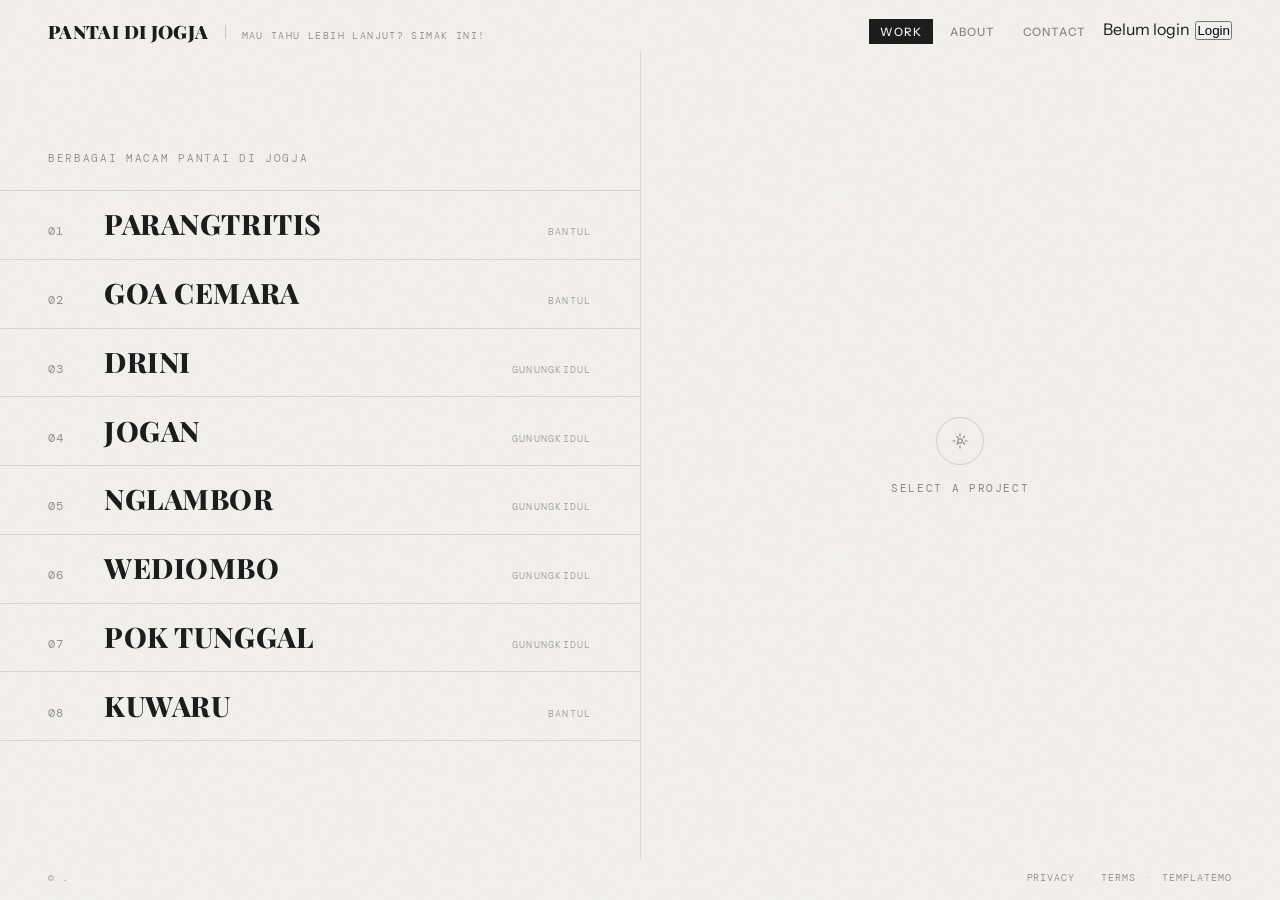
<file: index.html>
<!DOCTYPE html>
<html lang="en">
<head>
<meta charset="UTF-8">
<meta name="viewport" content="width=device-width, initial-scale=1.0">
<title>Pantai Indah Di Jogja</title>
<link rel="preconnect" href="https://fonts.googleapis.com">
<link rel="preconnect" href="https://fonts.gstatic.com" crossorigin>
<link href="https://fonts.googleapis.com/css2?family=DM+Mono:wght@300;400&family=Playfair+Display:ital,wght@0,700;0,800;0,900;1,700&family=Instrument+Sans:wght@400;500;600&display=swap" rel="stylesheet">
<link rel="stylesheet" href="templatemo-split-style.css">
<!--

TemplateMo 616 Split Index

https://templatemo.com/tm-616-split-index

-->
</head>
<body>

<!-- Site Header -->
<header class="site-header">
  <div class="site-brand">
    <a class="site-title" data-nav="work">Pantai di Jogja</a>
    <div class="site-divider-v"></div>
    <span class="site-tagline">Mau Tahu Lebih Lanjut? Simak ini!</span>
  </div>
  <nav class="site-header-nav">
    <a data-nav="work" class="nav-active">Work</a>
    <a data-nav="about">About</a>
    <a data-nav="contact">Contact</a>
    <p id="userInfo">Belum login</p>
    
<div id="authArea">
  <button onclick="goLogin()" class=nav-cta">Login</button>
</div>
    
  </nav>
</header>

<!-- Main Split -->
<div class="split-container">

  <!-- LEFT: Swappable Panels -->
  <div class="left-side">

    <!-- Panel: Work -->
    <div class="panel panel-active" id="panel-work">
      <div class="panel-header">
        <span>Berbagai macam pantai di Jogja</span>
      </div>
      <ul class="project-list" id="projectList">
        <li class="project-item" data-index="0">
          <a href="#" class="project-link">
            <span class="project-number">01</span>
            <span class="project-title">Parangtritis</span>
            <span class="project-arrow"><svg viewBox="0 0 24 24"><line x1="5" y1="12" x2="19" y2="12"/><polyline points="12 5 19 12 12 19"/></svg></span>
            <span class="project-category">Bantul</span>
          </a>
        </li>
        <li class="project-item" data-index="1">
          <a href="#" class="project-link">
            <span class="project-number">02</span>
            <span class="project-title">Goa Cemara</span>
            <span class="project-arrow"><svg viewBox="0 0 24 24"><line x1="5" y1="12" x2="19" y2="12"/><polyline points="12 5 19 12 12 19"/></svg></span>
            <span class="project-category">Bantul</span>
          </a>
        </li>
        <li class="project-item" data-index="2">
          <a href="#" class="project-link">
            <span class="project-number">03</span>
            <span class="project-title">Drini</span>
            <span class="project-arrow"><svg viewBox="0 0 24 24"><line x1="5" y1="12" x2="19" y2="12"/><polyline points="12 5 19 12 12 19"/></svg></span>
            <span class="project-category">Gunungkidul</span>
          </a>
        </li>
        <li class="project-item" data-index="3">
          <a href="#" class="project-link">
            <span class="project-number">04</span>
            <span class="project-title">Jogan</span>
            <span class="project-arrow"><svg viewBox="0 0 24 24"><line x1="5" y1="12" x2="19" y2="12"/><polyline points="12 5 19 12 12 19"/></svg></span>
            <span class="project-category">Gunungkidul</span>
          </a>
        </li>
        <li class="project-item" data-index="4">
          <a href="#" class="project-link">
            <span class="project-number">05</span>
            <span class="project-title">Nglambor</span>
            <span class="project-arrow"><svg viewBox="0 0 24 24"><line x1="5" y1="12" x2="19" y2="12"/><polyline points="12 5 19 12 12 19"/></svg></span>
            <span class="project-category">Gunungkidul</span>
          </a>
        </li>
        <li class="project-item" data-index="5">
          <a href="#" class="project-link">
            <span class="project-number">06</span>
            <span class="project-title">Wediombo</span>
            <span class="project-arrow"><svg viewBox="0 0 24 24"><line x1="5" y1="12" x2="19" y2="12"/><polyline points="12 5 19 12 12 19"/></svg></span>
            <span class="project-category">Gunungkidul</span>
          </a>
        </li>
        <li class="project-item" data-index="6">
          <a href="#" class="project-link">
            <span class="project-number">07</span>
            <span class="project-title">Pok Tunggal</span>
            <span class="project-arrow"><svg viewBox="0 0 24 24"><line x1="5" y1="12" x2="19" y2="12"/><polyline points="12 5 19 12 12 19"/></svg></span>
            <span class="project-category">Gunungkidul</span>
          </a>
        </li>
        <li class="project-item" data-index="7">
          <a href="#" class="project-link">
            <span class="project-number">08</span>
            <span class="project-title">Kuwaru</span>
            <span class="project-arrow"><svg viewBox="0 0 24 24"><line x1="5" y1="12" x2="19" y2="12"/><polyline points="12 5 19 12 12 19"/></svg></span>
            <span class="project-category">Bantul</span>
          </a>
        </li>
      </ul>
      <div class="panel-footer">
        <span></span>
        <span></span>
      </div>
    </div>

    <!-- Panel: About -->
    <div class="panel" id="panel-about">
      <div class="about-content">
        <span class="about-label">Pantai</span>
        <h2 class="about-headline">Yuk cari tahu apa aja sih <em>pantai</em> yang ada di jogja! </h2>
        <p class="about-body">
          Pantai adalah bentuk geografis berupa hamparan pasir 
          atau batuan yang menjadi batas perbatasan langsung antara 
          daratan dan wilayah perairan (seperti laut atau danau). 
          Daerah ini dipengaruhi oleh dinamika air pasang tertinggi 
          dan air surut terendah.
        </p>
      </div>
    </div>

    <!-- Panel: Contact -->
    <div class="panel" id="panel-contact">
      <div class="contact-content">
        <span class="contact-label">-</span>
        <h2 class="contact-headline">Memulai Percakapan.</h2>
        <div class="contact-form">
          <div class="form-group">
            <label for="name">Nama</label>
            <input type="text" id="name" placeholder="Nama Lengkap">
          </div>
          <div class="form-group">
            <label for="email">Email</label>
            <input type="email" id="email" placeholder="hello@example.com">
          </div>
          <div class="form-group">
            <label for="message">Pesan</label>
            <textarea id="message" placeholder="Beritahu Kami Projek Anda..."></textarea>
          </div>
          <button type="button" class="form-submit">Kirim Pesan</button>
        </div>
        <div class="contact-details">
          <span>Langsung</span>
          <a href="mailto:hello@latitude.studio">hello@latitude.studio</a>
          <span>Sosial</span>
          <a href="#">Instagram &nbsp;/ &nbsp;Behance &nbsp;/ &nbsp;Vimeo</a>
        </div>
      </div>
    </div>

  </div>

  <!-- Divider -->
  <div class="split-divider"></div>

  <!-- RIGHT: The Canvas -->
  <div class="canvas-side" id="canvasSide">

    <!-- Placeholder (Work default) -->
    <div class="canvas-placeholder" id="placeholder">
      <div class="placeholder-icon">
        <svg viewBox="0 0 24 24">
          <circle cx="12" cy="12" r="3"/>
          <path d="M12 2v4m0 12v4m-10-10h4m12 0h4m-3.3-6.7-2.8 2.8m-5.8 5.8-2.8 2.8m0-11.3 2.8 2.8m5.8 5.8 2.8 2.8"/>
        </svg>
      </div>
      <span class="placeholder-text">Select a project</span>
    </div>

    <!-- Work images -->
    <div class="canvas-image" data-slide="0">
      <img src="images/IMG_2316.jpeg" alt="Parangtritis" loading="lazy">
      <div class="canvas-caption">
        <div class="canvas-caption-title">Parangtritis</div>
        <div class="canvas-caption-year">Jogja</div>
      </div>
    </div>
    <div class="canvas-image" data-slide="1">
      <img src="images/IMG_2317.jpeg" alt="Goa Cemara" loading="lazy">
      <div class="canvas-caption">
        <div class="canvas-caption-title">Goa Cemara</div>
        <div class="canvas-caption-year">Jogja</div>
      </div>
    </div>
    <div class="canvas-image" data-slide="2">
      <img src="images/IMG_2318.jpeg" alt="Drini" loading="lazy">
      <div class="canvas-caption">
        <div class="canvas-caption-title">Drini</div>
        <div class="canvas-caption-year">Jogja</div>
      </div>
    </div>
    <div class="canvas-image" data-slide="3">
      <img src="images/IMG_2319.jpeg" alt="Jogan" loading="lazy">
      <div class="canvas-caption">
        <div class="canvas-caption-title">Jogan</div>
        <div class="canvas-caption-year">Jogja</div>
      </div>
    </div>
    <div class="canvas-image" data-slide="4">
      <img src="images/IMG_2320.jpeg" alt="Nglambor" loading="lazy">
      <div class="canvas-caption">
        <div class="canvas-caption-title">Nglambor</div>
        <div class="canvas-caption-year">Jogja</div>
      </div>
    </div>
    <div class="canvas-image" data-slide="5">
      <img src="images/IMG_2321.jpeg" alt="Wediombo" loading="lazy">
      <div class="canvas-caption">
        <div class="canvas-caption-title">Wediombo</div>
        <div class="canvas-caption-year">Jogja</div>
      </div>
    </div>
    <div class="canvas-image" data-slide="6">
      <img src="images/IMG_2322.jpeg" alt="Pok Tunggal" loading="lazy">
      <div class="canvas-caption">
        <div class="canvas-caption-title">Pok Tunggal</div>
        <div class="canvas-caption-year">Jogja</div>
      </div>
    </div>
    <div class="canvas-image" data-slide="7">
      <img src="images/IMG_2323.jpeg" alt="Kuwaru" loading="lazy">
      <div class="canvas-caption">
        <div class="canvas-caption-title">Kuwaru</div>
        <div class="canvas-caption-year">Jogja</div>
      </div>
    </div>

    <!-- About context image -->
    <div class="canvas-context" data-context="about">
      <iframe width="560" height="315" src="https://www.youtube.com/embed/-dVa1yEnu14?si=9ujsF7n2NWcq-74y" title="YouTube video player" frameborder="0" allow="accelerometer; autoplay; clipboard-write; encrypted-media; gyroscope; picture-in-picture; web-share" referrerpolicy="strict-origin-when-cross-origin" allowfullscreen></iframe>
      <div class="canvas-context-overlay">
        <p class="canvas-context-quote">"pantai indah."</p>
        <span class="canvas-context-attr">—</span>
      </div>
    </div>

    <!-- Contact context image -->
    <div class="canvas-context" data-context="contact">
      <iframe src="https://www.google.com/maps/embed?pb=!1m18!1m12!1m3!1d31605.94516096425!2d110.30817165086007!3d-8.025398788061509!2m3!1f0!2f0!3f0!3m2!1i1024!2i768!4f13.1!3m3!1m2!1s0x2e7b00975eac533d%3A0x351bfe1453e22e36!2sPantai%20Parangtritis!5e0!3m2!1sid!2sid!4v1781836394335!5m2!1sid!2sid" width="600" height="450" style="border:0;" allowfullscreen="" loading="lazy" referrerpolicy="no-referrer-when-downgrade"></iframe>
      <div class="canvas-context-overlay">
        <p class="canvas-context-quote">"Peta Pantai Parangtritis."</p>
        <span class="canvas-context-attr">—</span>
      </div>
    </div>

  </div>
</div>

<!-- Site Footer -->
<footer class="site-footer">
  <span>&copy; .</span>
  <div class="footer-links">
    <a href="#">Privacy</a>
    <span class="footer-dot">&middot;</span>
    <a href="#">Terms</a>
    <span class="footer-dot">&middot;</span>
    <a href="https://templatemo.com" rel="nofollow" target="_blank">TemplateMo</a>
  </div>
</footer>
<script src="templatemo-split-index.js"></script>
  <script src="login/js/welcome.js"></script>
</body>
</html>
</file>
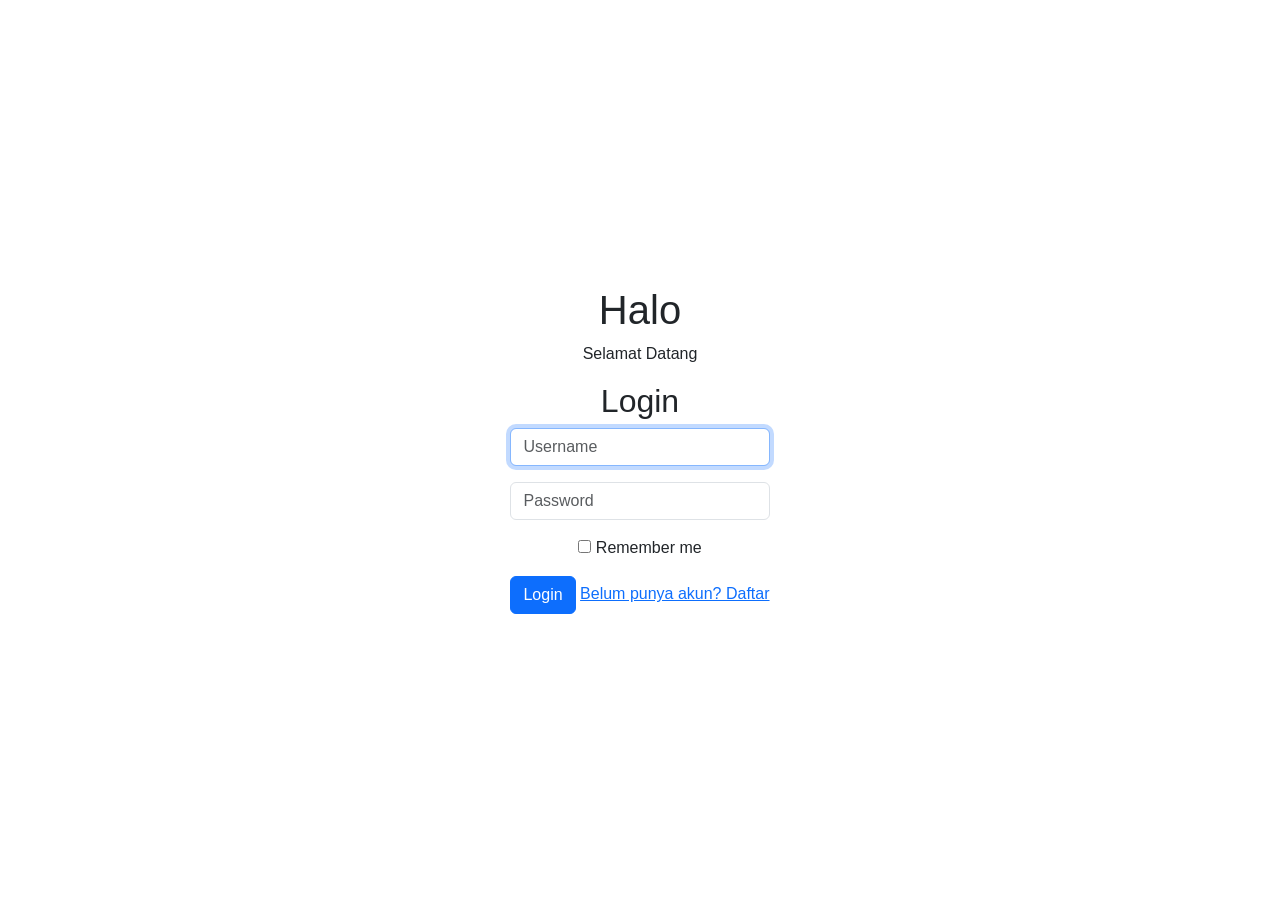
<file: login/index.html>
<!DOCTYPE html>
<html lang="en">
<head>
    <meta charset="UTF-8">
    <meta name="viewport" content="width=device-width, initial-scale=1.0">
    

    <!-- Bootstrap5 CSS -->
    <link rel="stylesheet" href="https://stackpath.bootstrapcdn.com/bootstrap/5.0.0-alpha1/css/bootstrap.min.css" integrity="sha384-r4NyP46KrjDleawBgD5tp8Y7UzmLA05oM1iAEQ17CSuDqnUK2+k9luXQOfXJCJ4I" crossorigin="anonymous">

    <link rel="stylesheet" href="css/style.css">
    
    <title>Login</title>
</head>
<body class="d-flex text-center">
    <body>

<div class="login-wrapper">

    <div class="brand-box">
        <h1>Halo</h1>
        <p>Selamat Datang</p>
    </div>

    <form class="form-login" id="loginForm">

        <h2>Login</h2>

        <input
            type="username"
            id="username"
            class="form-control mb-3"
            placeholder="Username"
            required
            autofocus
        >

        <input
            type="password"
            id="password"
            class="form-control mb-3"
            placeholder="Password"
            required
        >

        <div class="checkbox mb-3">
            <label>
                <input type="checkbox" value="remember-me">
                Remember me
            </label>
        </div>

        <button class="btn btn-primary" type="submit">
            Login
        </button>

        <a href="register.html">
            Belum punya akun? Daftar
        </a>

    </form>

</div>

    <!-- Optional JavaScript -->
    <!-- Popper.js first, then Bootstrap JS -->
    <script src="https://cdn.jsdelivr.net/npm/popper.js@1.16.0/dist/umd/popper.min.js" integrity="sha384-Q6E9RHvbIyZFJoft+2mJbHaEWldlvI9IOYy5n3zV9zzTtmI3UksdQRVvoxMfooAo" crossorigin="anonymous"></script>
    <script src="https://stackpath.bootstrapcdn.com/bootstrap/5.0.0-alpha1/js/bootstrap.min.js" integrity="sha384-oesi62hOLfzrys4LxRF63OJCXdXDipiYWBnvTl9Y9/TRlw5xlKIEHpNyvvDShgf/" crossorigin="anonymous"></script>
    <script src="js/login.js"></script>
</body>
</html>
</file>
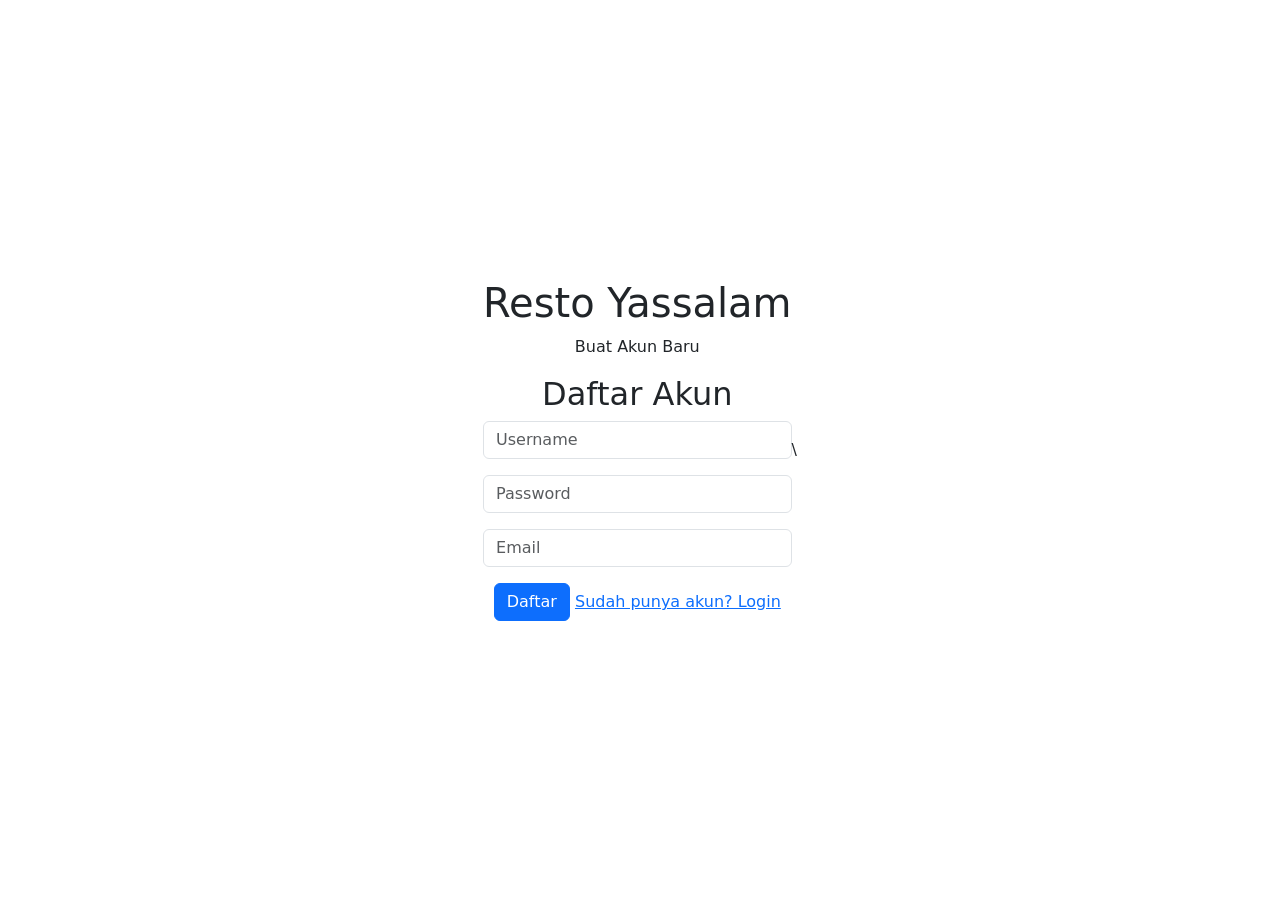
<file: login/register.html>
<!DOCTYPE html>
<html lang="en">
<head>
    <meta charset="UTF-8">
    <meta name="viewport" content="width=device-width, initial-scale=1.0">
    <link rel="stylesheet" href="css/style.css">

    <!-- Bootstrap5 CSS -->
    <link rel="stylesheet" href="https://stackpath.bootstrapcdn.com/bootstrap/5.0.0-alpha1/css/bootstrap.min.css" integrity="sha384-r4NyP46KrjDleawBgD5tp8Y7UzmLA05oM1iAEQ17CSuDqnUK2+k9luXQOfXJCJ4I" crossorigin="anonymous">
    
    <title>Daftar</title>
</head>
<body class="d-flex text-center">
    <body>

<div class="login-wrapper">

    <div class="brand-box">
        <h1>Resto Yassalam</h1>
        <p>Buat Akun Baru</p>
    </div>

    <form class="form-register" id="registerForm">

        <h2>Daftar Akun</h2>

        <input
            type="username"
            id="username"
            class="form-control mb-3"
            placeholder="Username"
            required
        >

        <input
            type="password"
            id="password"
            class="form-control mb-3"
            placeholder="Password"
            required
        >

        <input
            type="email"
            id="email"
            class="form-control mb-3"
            placeholder="Email"
            required
        >

        <button class="btn btn-primary" type="submit">
            Daftar
        </button>

        <a href="index.html">
            Sudah punya akun? Login
        </a>

        <a id="message"></a>

    </form>

</div>

    <!-- Optional JavaScript -->
    <!-- Popper.js first, then Bootstrap JS -->
    <script src="https://cdn.jsdelivr.net/npm/popper.js@1.16.0/dist/umd/popper.min.js" integrity="sha384-Q6E9RHvbIyZFJoft+2mJbHaEWldlvI9IOYy5n3zV9zzTtmI3UksdQRVvoxMfooAo" crossorigin="anonymous"></script>
    <script src="https://stackpath.bootstrapcdn.com/bootstrap/5.0.0-alpha1/js/bootstrap.min.js" integrity="sha384-oesi62hOLfzrys4LxRF63OJCXdXDipiYWBnvTl9Y9/TRlw5xlKIEHpNyvvDShgf/" crossorigin="anonymous"></script>\
    <script src="js/register.js" defer></script>
</body>
</html>
</file>
<file: templatemo-split-style.css>
@charset "utf-8";
/* CSS Document 

TemplateMo 616 Split Index

https://templatemo.com/tm-616-split-index

*/

*,
*::before,
*::after {
	margin: 0;
	padding: 0;
	box-sizing: border-box;
}

:root {
	--paper: #F2F0ED;
	--ink: #1A1A1A;
	--ink-light: #8A8580;
	--accent: #C4553A;
	--grain-opacity: 0.035;
	--transition-panel: 0.55s cubic-bezier(0.23, 1, 0.32, 1);
}

html {
	font-size: 16px;
	-webkit-font-smoothing: antialiased;
	-moz-osx-font-smoothing: grayscale;
}

body {
	background-color: var(--paper);
	color: var(--ink);
	font-family: 'Instrument Sans', sans-serif;
	overflow: hidden;
	height: 100vh;
	width: 100vw;
	position: relative;
}

/* ── Grain Overlay ── */
body::before {
	content: '';
	position: fixed;
	inset: 0;
	z-index: 9999;
	pointer-events: none;
	opacity: var(--grain-opacity);
	background-image: url("data:image/svg+xml,%3Csvg viewBox='0 0 256 256' xmlns='http://www.w3.org/2000/svg'%3E%3Cfilter id='n'%3E%3CfeTurbulence type='fractalNoise' baseFrequency='0.85' numOctaves='4' stitchTiles='stitch'/%3E%3C/filter%3E%3Crect width='100%25' height='100%25' filter='url(%23n)'/%3E%3C/svg%3E");
	background-repeat: repeat;
	background-size: 180px;
}

/* ── Site Header ── */
.site-header {
	position: fixed;
	top: 0;
	left: 0;
	right: 0;
	z-index: 10;
	display: flex;
	align-items: center;
	justify-content: space-between;
	padding: 1.2rem 3rem;
	pointer-events: none;
	animation: fadeIn 0.5s ease backwards;
}

.site-header>* {
	pointer-events: auto;
}

.site-brand {
	display: flex;
	align-items: baseline;
	gap: 1rem;
}

.site-title {
	font-family: 'Playfair Display', serif;
	font-weight: 900;
	font-size: 1.15rem;
	letter-spacing: 0.02em;
	text-transform: uppercase;
	color: var(--ink);
	text-decoration: none;
	line-height: 1;
	cursor: pointer;
}

.site-divider-v {
	width: 1px;
	height: 14px;
	background: rgba(26, 26, 26, 0.2);
	flex-shrink: 0;
}

.site-tagline {
	font-family: 'DM Mono', monospace;
	font-weight: 300;
	font-size: 0.62rem;
	letter-spacing: 0.14em;
	text-transform: uppercase;
	color: var(--ink-light);
	line-height: 1;
}

.site-header-nav {
	display: flex;
	gap: 0.35rem;
}

.site-header-nav a {
	font-family: 'Instrument Sans', sans-serif;
	font-weight: 500;
	font-size: 0.72rem;
	letter-spacing: 0.08em;
	text-transform: uppercase;
	color: var(--ink-light);
	text-decoration: none;
	position: relative;
	padding: 0.35rem 0.7rem;
	transition: color 0.35s ease;
	cursor: pointer;
}

.site-header-nav a::before {
	content: '';
	position: absolute;
	inset: 0;
	background: var(--ink);
	transform: scaleX(0);
	transform-origin: right;
	transition: transform 0.4s cubic-bezier(0.23, 1, 0.32, 1);
	z-index: -1;
}

.site-header-nav a:hover {
	color: var(--paper);
}

.site-header-nav a:hover::before {
	transform: scaleX(1);
	transform-origin: left;
}

.site-header-nav a.nav-active {
	color: var(--paper);
}

.site-header-nav a.nav-active::before {
	transform: scaleX(1);
}

/* ── Site Footer ── */
.site-footer {
	position: fixed;
	bottom: 0;
	left: 0;
	right: 0;
	z-index: 10;
	display: flex;
	align-items: center;
	justify-content: space-between;
	padding: 1rem 3rem;
	pointer-events: none;
	animation: fadeIn 0.5s ease backwards;
}

.site-footer>* {
	pointer-events: auto;
}

.site-footer span,
.site-footer a {
	font-family: 'DM Mono', monospace;
	font-weight: 300;
	font-size: 0.6rem;
	letter-spacing: 0.1em;
	text-transform: uppercase;
	color: var(--ink-light);
	text-decoration: none;
}

.footer-links {
	display: flex;
	align-items: center;
	gap: 0.6rem;
}

.footer-dot {
	font-size: 0.7rem;
	opacity: 0.4;
}

.site-footer a:hover {
	color: var(--ink);
}

/* ── Main Split Layout ── */
.split-container {
	display: flex;
	height: 100vh;
	width: 100vw;
	padding-top: 3.2rem;
	padding-bottom: 2.5rem;
}

/* ── Divider ── */
.split-divider {
	width: 1px;
	align-self: stretch;
	background: rgba(26, 26, 26, 0.1);
	position: relative;
	z-index: 3;
	flex-shrink: 0;
}

/* ══════════════════════════════════════
     LEFT SIDE — Panel System
     ══════════════════════════════════════ */
.left-side {
	width: 50vw;
	position: relative;
	overflow: hidden;
}

.panel {
	position: absolute;
	inset: 0;
	display: flex;
	flex-direction: column;
	justify-content: center;
	padding: 1rem 0;
	opacity: 0;
	transform: translateY(20px);
	transition: opacity var(--transition-panel),
		transform var(--transition-panel);
	pointer-events: none;
	overflow-y: auto;
}

.panel.panel-active {
	opacity: 1;
	transform: translateY(0);
	pointer-events: auto;
	z-index: 2;
}

/* ── Panel: Work ── */
.panel-header {
	padding: 0 3rem 1.5rem;
}

.panel-header span {
	font-family: 'DM Mono', monospace;
	font-weight: 300;
	font-size: 0.7rem;
	letter-spacing: 0.15em;
	text-transform: uppercase;
	color: var(--ink-light);
}

.project-list {
	list-style: none;
	border-top: 1px solid rgba(26, 26, 26, 0.12);
}

.project-item {
	border-bottom: 1px solid rgba(26, 26, 26, 0.12);
	cursor: pointer;
	position: relative;
	overflow: hidden;
}

.project-item::before {
	content: '';
	position: absolute;
	inset: 0;
	background: var(--ink);
	transform: scaleY(0);
	transform-origin: bottom;
	transition: transform 0.45s cubic-bezier(0.23, 1, 0.32, 1);
	z-index: 0;
}

.project-item:hover::before,
.project-item.active::before {
	transform: scaleY(1);
}

.project-link {
	display: flex;
	align-items: baseline;
	gap: 1.5rem;
	padding: 1.15rem 3rem;
	text-decoration: none;
	color: inherit;
	position: relative;
	z-index: 1;
	transition: color 0.3s ease;
}

.project-item:hover .project-link,
.project-item.active .project-link {
	color: var(--paper);
}

.project-number {
	font-family: 'DM Mono', monospace;
	font-weight: 400;
	font-size: 0.72rem;
	letter-spacing: 0.08em;
	opacity: 0.45;
	min-width: 2rem;
	transition: opacity 0.3s ease;
}

.project-item:hover .project-number {
	opacity: 0.7;
}

.project-title {
	font-family: 'Playfair Display', serif;
	font-weight: 800;
	font-size: clamp(1.4rem, 2.2vw, 2.1rem);
	text-transform: uppercase;
	letter-spacing: 0.02em;
	line-height: 1.1;
}

.project-category {
	font-family: 'DM Mono', monospace;
	font-weight: 300;
	font-size: 0.65rem;
	letter-spacing: 0.12em;
	text-transform: uppercase;
	opacity: 0.4;
	margin-left: auto;
	transition: opacity 0.3s ease;
}

.project-item:hover .project-category {
	opacity: 0.6;
}

.project-arrow {
	width: 0;
	overflow: hidden;
	transition: width 0.35s cubic-bezier(0.23, 1, 0.32, 1);
	display: flex;
	align-items: center;
}

.project-arrow svg {
	width: 16px;
	height: 16px;
	flex-shrink: 0;
	stroke: var(--paper);
	fill: none;
	stroke-width: 1.5;
}

.project-item:hover .project-arrow {
	width: 24px;
}

.panel-footer {
	padding: 1.5rem 3rem 0;
	display: flex;
	justify-content: space-between;
	align-items: center;
}

.panel-footer span {
	font-family: 'DM Mono', monospace;
	font-weight: 300;
	font-size: 0.65rem;
	letter-spacing: 0.1em;
	text-transform: uppercase;
	color: var(--ink-light);
}

/* ── Panel: About ── */
.about-content {
	padding: 2rem 3rem;
}

.about-label {
	font-family: 'DM Mono', monospace;
	font-weight: 300;
	font-size: 0.68rem;
	letter-spacing: 0.15em;
	text-transform: uppercase;
	color: var(--ink-light);
	margin-bottom: 2rem;
	display: block;
}

.about-headline {
	font-family: 'Playfair Display', serif;
	font-weight: 800;
	font-size: clamp(1.8rem, 3vw, 2.8rem);
	line-height: 1.15;
	margin-bottom: 2rem;
	max-width: 420px;
}

.about-headline em {
	font-style: italic;
	font-weight: 700;
	color: var(--accent);
}

.about-body {
	font-family: 'Instrument Sans', sans-serif;
	font-weight: 400;
	font-size: 0.88rem;
	line-height: 1.7;
	color: var(--ink-light);
	max-width: 400px;
	margin-bottom: 2.5rem;
}

.about-stats {
	display: flex;
	gap: 3rem;
	padding-top: 2rem;
	border-top: 1px solid rgba(26, 26, 26, 0.1);
}

.stat-item {
	display: flex;
	flex-direction: column;
	gap: 0.3rem;
}

.stat-number {
	font-family: 'Playfair Display', serif;
	font-weight: 800;
	font-size: 1.8rem;
	line-height: 1;
	color: var(--ink);
}

.stat-label {
	font-family: 'DM Mono', monospace;
	font-weight: 300;
	font-size: 0.6rem;
	letter-spacing: 0.12em;
	text-transform: uppercase;
	color: var(--ink-light);
}

/* ── Panel: Contact ── */
.contact-content {
	padding: 2rem 3rem;
}

.contact-label {
	font-family: 'DM Mono', monospace;
	font-weight: 300;
	font-size: 0.68rem;
	letter-spacing: 0.15em;
	text-transform: uppercase;
	color: var(--ink-light);
	margin-bottom: 2rem;
	display: block;
}

.contact-headline {
	font-family: 'Playfair Display', serif;
	font-weight: 800;
	font-size: clamp(1.8rem, 3vw, 2.8rem);
	line-height: 1.15;
	margin-bottom: 2.5rem;
}

.contact-form {
	display: flex;
	flex-direction: column;
	gap: 1.5rem;
	max-width: 400px;
}

.form-group {
	display: flex;
	flex-direction: column;
	gap: 0.4rem;
}

.form-group label {
	font-family: 'DM Mono', monospace;
	font-weight: 400;
	font-size: 0.62rem;
	letter-spacing: 0.12em;
	text-transform: uppercase;
	color: var(--ink-light);
}

.form-group input,
.form-group textarea {
	background: transparent;
	border: none;
	border-bottom: 1px solid rgba(26, 26, 26, 0.15);
	padding: 0.6rem 0;
	font-family: 'Instrument Sans', sans-serif;
	font-size: 0.9rem;
	color: var(--ink);
	outline: none;
	transition: border-color 0.3s ease;
	resize: none;
}

.form-group input:focus,
.form-group textarea:focus {
	border-bottom-color: var(--ink);
}

.form-group input::placeholder,
.form-group textarea::placeholder {
	color: var(--ink-light);
	opacity: 0.5;
}

.form-group textarea {
	min-height: 80px;
}

.form-submit {
	align-self: flex-start;
	margin-top: 0.5rem;
	padding: 0.75rem 2.5rem;
	background: var(--ink);
	color: var(--paper);
	border: none;
	font-family: 'Instrument Sans', sans-serif;
	font-weight: 600;
	font-size: 0.72rem;
	letter-spacing: 0.1em;
	text-transform: uppercase;
	cursor: pointer;
	position: relative;
	overflow: hidden;
	transition: background 0.35s ease;
}

.form-submit:hover {
	background: var(--accent);
}

.contact-details {
	margin-top: 3rem;
	padding-top: 2rem;
	border-top: 1px solid rgba(26, 26, 26, 0.1);
	display: flex;
	flex-direction: column;
	gap: 0.8rem;
	max-width: 400px;
}

.contact-details a {
	font-family: 'Instrument Sans', sans-serif;
	font-weight: 400;
	font-size: 0.85rem;
	color: var(--ink-light);
	text-decoration: none;
	transition: color 0.3s ease;
}

.contact-details a:hover {
	color: var(--ink);
}

.contact-details span {
	font-family: 'DM Mono', monospace;
	font-weight: 300;
	font-size: 0.58rem;
	letter-spacing: 0.1em;
	text-transform: uppercase;
	color: var(--ink-light);
	opacity: 0.6;
}

/* ══════════════════════════════════════
     RIGHT SIDE — Canvas
     ══════════════════════════════════════ */
.canvas-side {
	width: 50vw;
	position: relative;
	overflow: hidden;
	display: flex;
	align-items: center;
	justify-content: center;
}

.canvas-placeholder {
	position: absolute;
	inset: 0;
	display: flex;
	flex-direction: column;
	align-items: center;
	justify-content: center;
	gap: 1rem;
	transition: opacity 0.5s ease;
	z-index: 1;
}

.canvas-placeholder.hidden {
	opacity: 0;
	pointer-events: none;
}

.placeholder-icon {
	width: 48px;
	height: 48px;
	border: 1.5px solid rgba(26, 26, 26, 0.15);
	border-radius: 50%;
	display: flex;
	align-items: center;
	justify-content: center;
}

.placeholder-icon svg {
	width: 18px;
	height: 18px;
	stroke: var(--ink-light);
	fill: none;
	stroke-width: 1.5;
}

.placeholder-text {
	font-family: 'DM Mono', monospace;
	font-size: 0.68rem;
	letter-spacing: 0.15em;
	text-transform: uppercase;
	color: var(--ink-light);
}

.canvas-image {
	position: absolute;
	inset: 2rem;
	opacity: 0;
	transform: scale(1.08);
	transition: opacity 0.6s cubic-bezier(0.23, 1, 0.32, 1),
		transform 0.6s cubic-bezier(0.23, 1, 0.32, 1);
	z-index: 0;
}

.canvas-image.visible {
	opacity: 1;
	transform: scale(1);
	z-index: 2;
}

.canvas-image img {
	width: 100%;
	height: 100%;
	object-fit: cover;
	display: block;
	filter: grayscale(15%) contrast(1.03);
}

.canvas-caption {
	position: absolute;
	bottom: 0;
	left: 0;
	right: 0;
	padding: 2rem;
	background: linear-gradient(to top, rgba(26, 26, 26, 0.5), transparent);
	opacity: 0;
	transform: translateY(8px);
	transition: opacity 0.5s ease 0.15s, transform 0.5s ease 0.15s;
}

.canvas-image.visible .canvas-caption {
	opacity: 1;
	transform: translateY(0);
}

.canvas-caption-title {
	font-family: 'Instrument Sans', sans-serif;
	font-weight: 600;
	font-size: 0.75rem;
	letter-spacing: 0.08em;
	text-transform: uppercase;
	color: rgba(255, 255, 255, 0.9);
}

.canvas-caption-year {
	font-family: 'DM Mono', monospace;
	font-weight: 300;
	font-size: 0.65rem;
	color: rgba(255, 255, 255, 0.55);
	margin-top: 0.25rem;
}

/* Context images (about / contact) */
.canvas-context {
	position: absolute;
	inset: 2rem;
	opacity: 0;
	transform: scale(1.05);
	transition: opacity 0.7s cubic-bezier(0.23, 1, 0.32, 1),
		transform 0.7s cubic-bezier(0.23, 1, 0.32, 1);
	z-index: 0;
}

.canvas-context.visible {
	opacity: 1;
	transform: scale(1);
	z-index: 2;
}

.canvas-context img {
	width: 100%;
	height: 100%;
	object-fit: cover;
	display: block;
}

.canvas-context-overlay {
	position: absolute;
	bottom: 0;
	left: 0;
	right: 0;
	padding: 2.5rem;
	background: linear-gradient(to top, rgba(26, 26, 26, 0.6), transparent 70%);
}

.canvas-context-quote {
	font-family: 'Playfair Display', serif;
	font-weight: 700;
	font-style: italic;
	font-size: clamp(1rem, 1.5vw, 1.3rem);
	line-height: 1.45;
	color: rgba(255, 255, 255, 0.9);
	max-width: 360px;
}

.canvas-context-attr {
	font-family: 'DM Mono', monospace;
	font-weight: 300;
	font-size: 0.6rem;
	letter-spacing: 0.1em;
	text-transform: uppercase;
	color: rgba(255, 255, 255, 0.5);
	margin-top: 0.8rem;
}

/* ── Animations ── */
@keyframes fadeIn {
	from {
		opacity: 0;
	}

	to {
		opacity: 1;
	}
}

@keyframes fadeSlideUp {
	from {
		opacity: 0;
		transform: translateY(16px);
	}

	to {
		opacity: 1;
		transform: translateY(0);
	}
}

.panel-active .project-item {
	animation: fadeSlideUp 0.6s cubic-bezier(0.23, 1, 0.32, 1) backwards;
}

.panel-active .project-item:nth-child(1) {
	animation-delay: 0.08s;
}

.panel-active .project-item:nth-child(2) {
	animation-delay: 0.12s;
}

.panel-active .project-item:nth-child(3) {
	animation-delay: 0.16s;
}

.panel-active .project-item:nth-child(4) {
	animation-delay: 0.20s;
}

.panel-active .project-item:nth-child(5) {
	animation-delay: 0.24s;
}

.panel-active .project-item:nth-child(6) {
	animation-delay: 0.28s;
}

.panel-active .project-item:nth-child(7) {
	animation-delay: 0.32s;
}

.panel-active .project-item:nth-child(8) {
	animation-delay: 0.36s;
}

/* ── Mobile Responsive ── */
@media (max-width: 900px) {
	body {
		overflow-y: auto;
		overflow-x: hidden;
		height: auto;
	}

	.site-header {
		padding: 1rem 1.5rem;
	}

	.site-header-nav {
		gap: 0.2rem;
	}

	.site-header-nav a {
		font-size: 0.62rem;
		padding: 0.3rem 0.5rem;
	}

	.site-tagline {
		display: none;
	}

	.site-footer {
		position: relative;
		padding: 1.5rem;
	}

	.split-container {
		flex-direction: column;
		height: auto;
		min-height: 100vh;
		padding-top: 3.5rem;
		padding-bottom: 0;
	}

	.left-side {
		width: 100%;
		min-height: 50vh;
		position: relative;
	}

	.panel {
		position: relative;
		display: none;
	}

	.panel.panel-active {
		display: flex;
	}

	.panel-header,
	.panel-footer {
		padding-left: 1.5rem;
		padding-right: 1.5rem;
	}

	.project-link {
		padding: 1rem 1.5rem;
	}

	.project-title {
		font-size: clamp(1.2rem, 5vw, 1.6rem);
	}

	.project-category {
		display: none;
	}

	.about-content,
	.contact-content {
		padding: 1.5rem;
	}

	.about-stats {
		gap: 2rem;
	}

	.split-divider {
		width: 100%;
		height: 1px;
	}

	.canvas-side {
		width: 100%;
		min-height: 50vh;
	}

	.canvas-image,
	.canvas-context {
		inset: 1rem;
	}
}
</file>
<file: login/css/style.css>
*{
    margin:0;
    padding:0;
    box-sizing:border-box;
}

body{
    min-height:100vh;

    display:flex;
    justify-content:center;
    align-items:center;

    font-family:Arial, Helvetica, sans-serif;

    background-image:
    linear-gradient(
        rgba(0,0,0,.55),
        rgba(0,0,0,.55)

    background-size:cover;
    background-position:center;
}

.login-wrapper{
    width:100%;
    max-width:450px;
    padding:20px;
}

.brand-box{
    text-align:center;
    color:white;
    margin-bottom:25px;
}

.brand-box h1{
    font-size:42px;
    margin-bottom:10px;
}

.brand-box p{
    color:#ddd;
}

.form-login,
.form-register{
    background:white;
    padding:35px;
    border-radius:10px;

    box-shadow:
    0 10px 30px rgba(0,0,0,.25);
}

.form-login h2,
.form-register h2{
    text-align:center;
    color:#2F956D;
    margin-bottom:25px;
}

.form-control{
    height:50px;
    border-radius:6px;
}

.btn-primary{
    width:100%;
    height:50px;

    border:none;
    background:#2F956D;
}

.btn-primary:hover{
    background:#237652;
}

.checkbox{
    text-align:left;
}

a{
    display:block;
    margin-top:15px;
    text-align:center;

    color:#2F956D;
    text-decoration:none;
}

a:hover{
    color:#237652;
}
</file>
